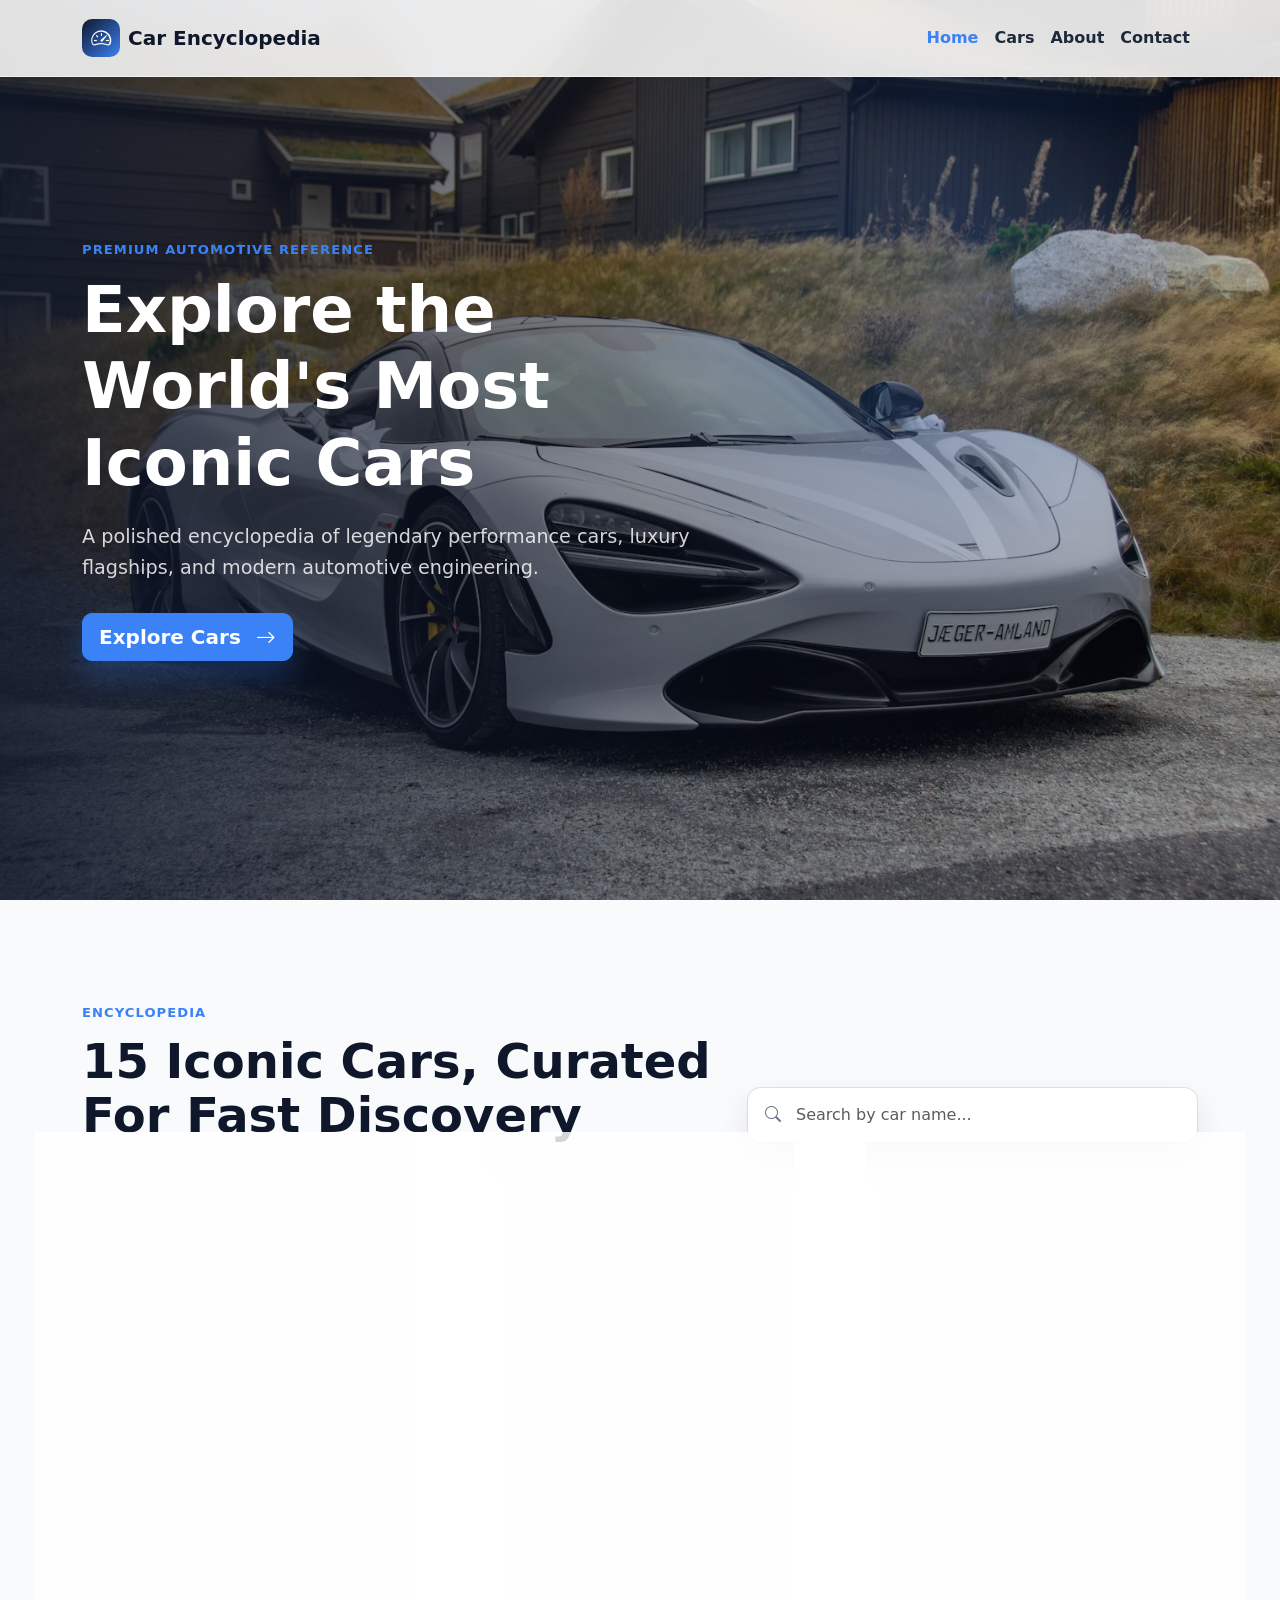
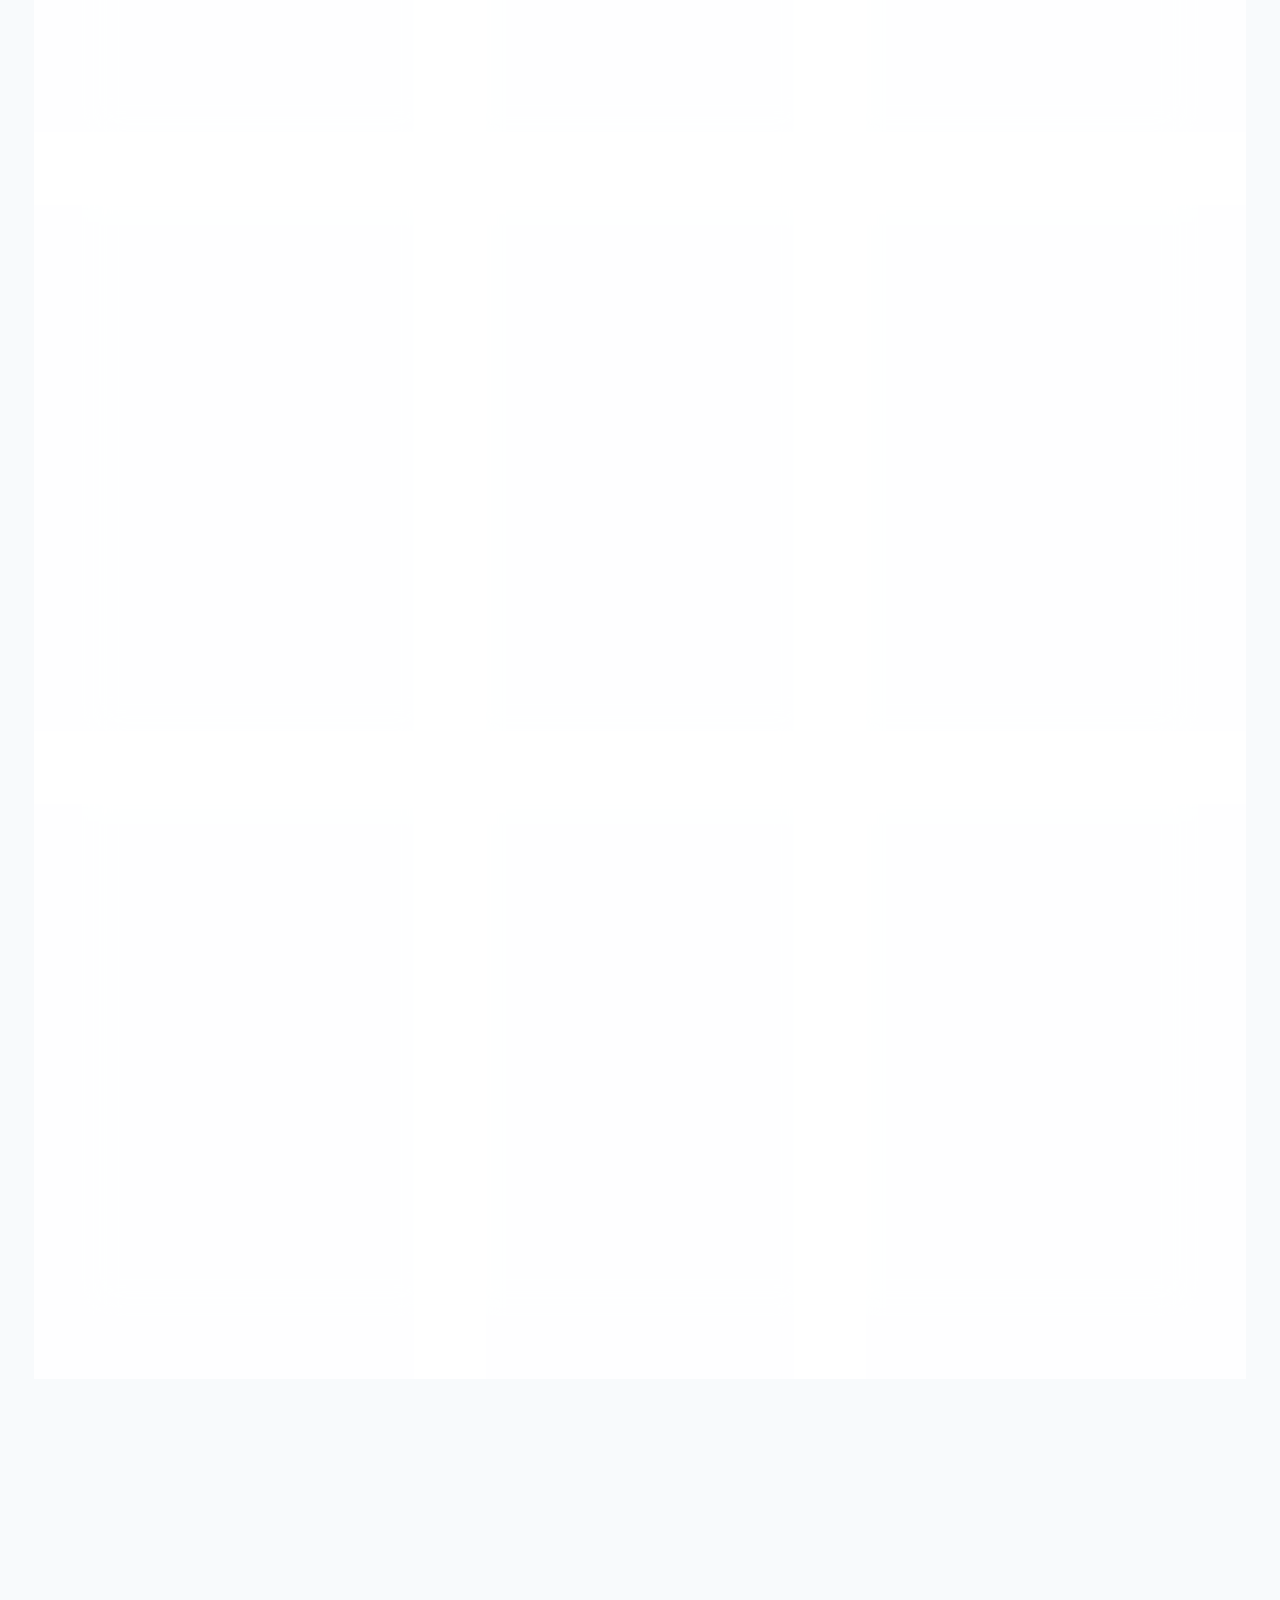
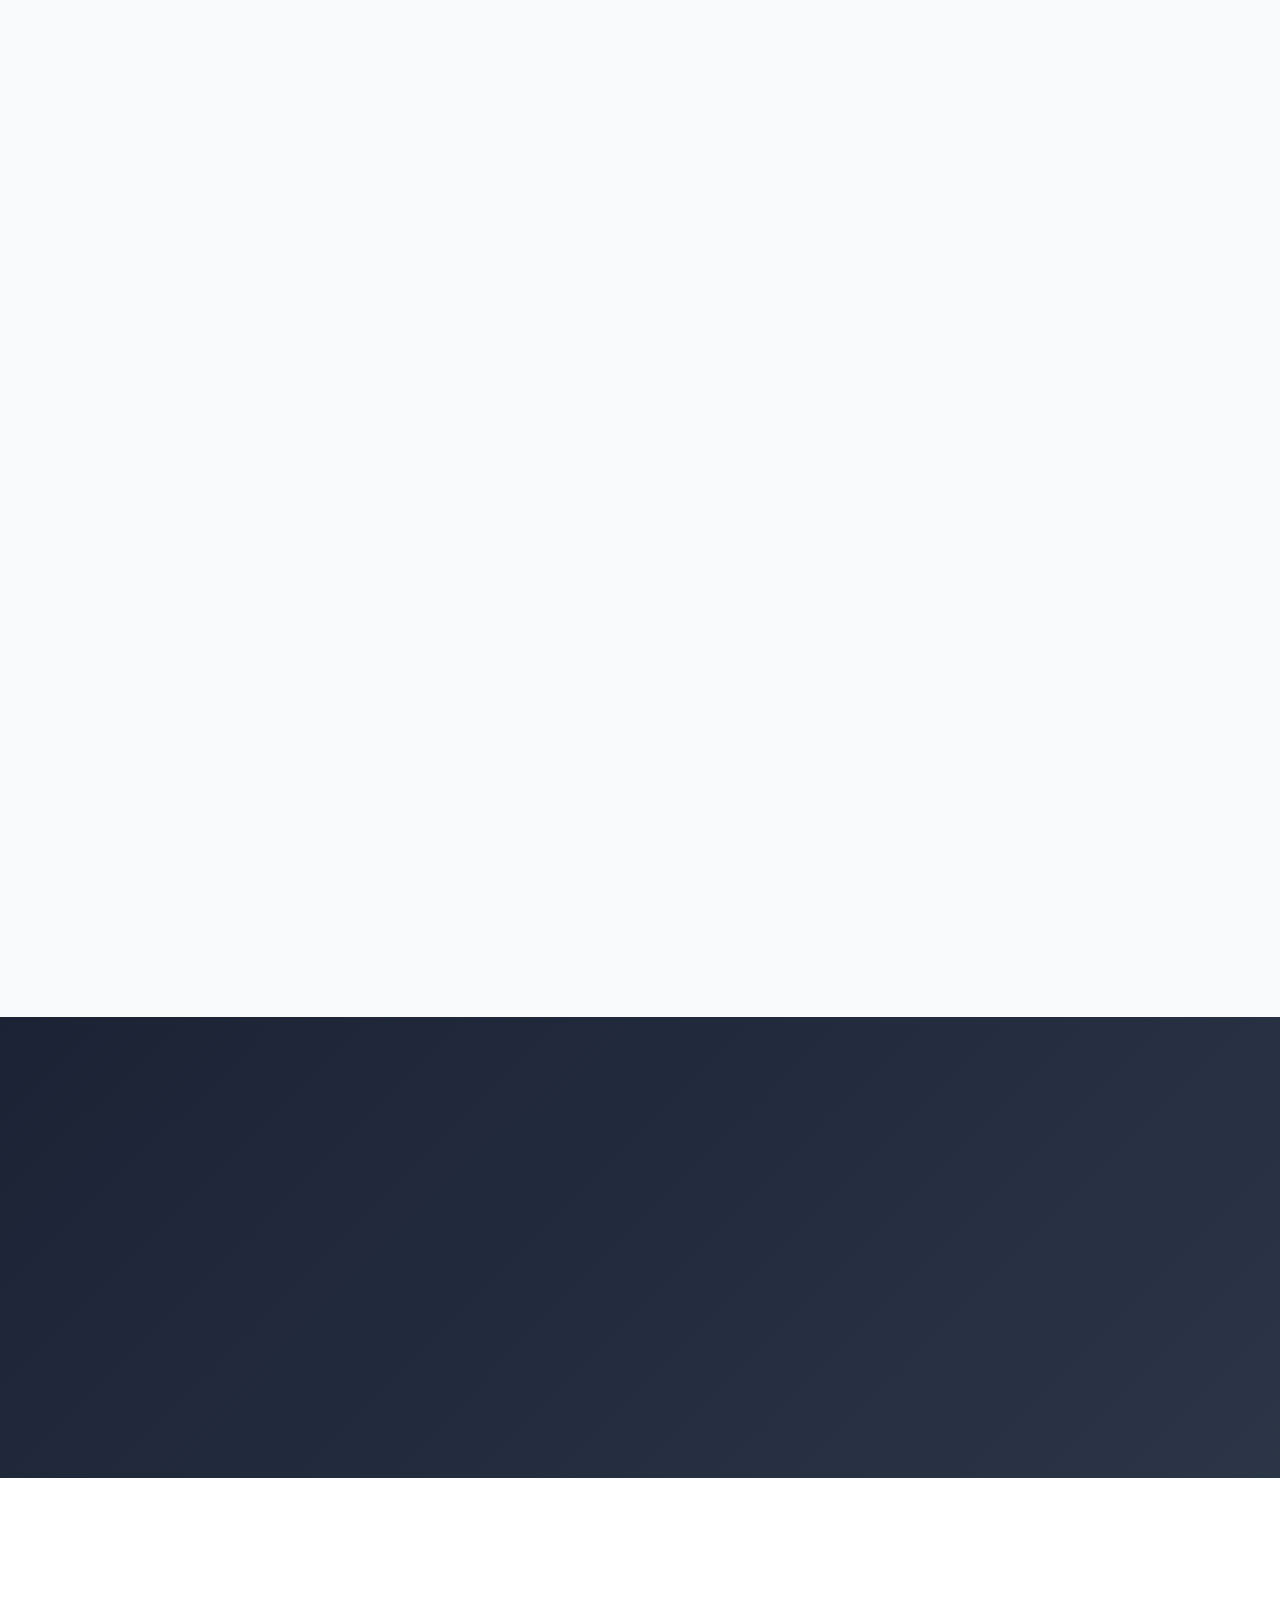
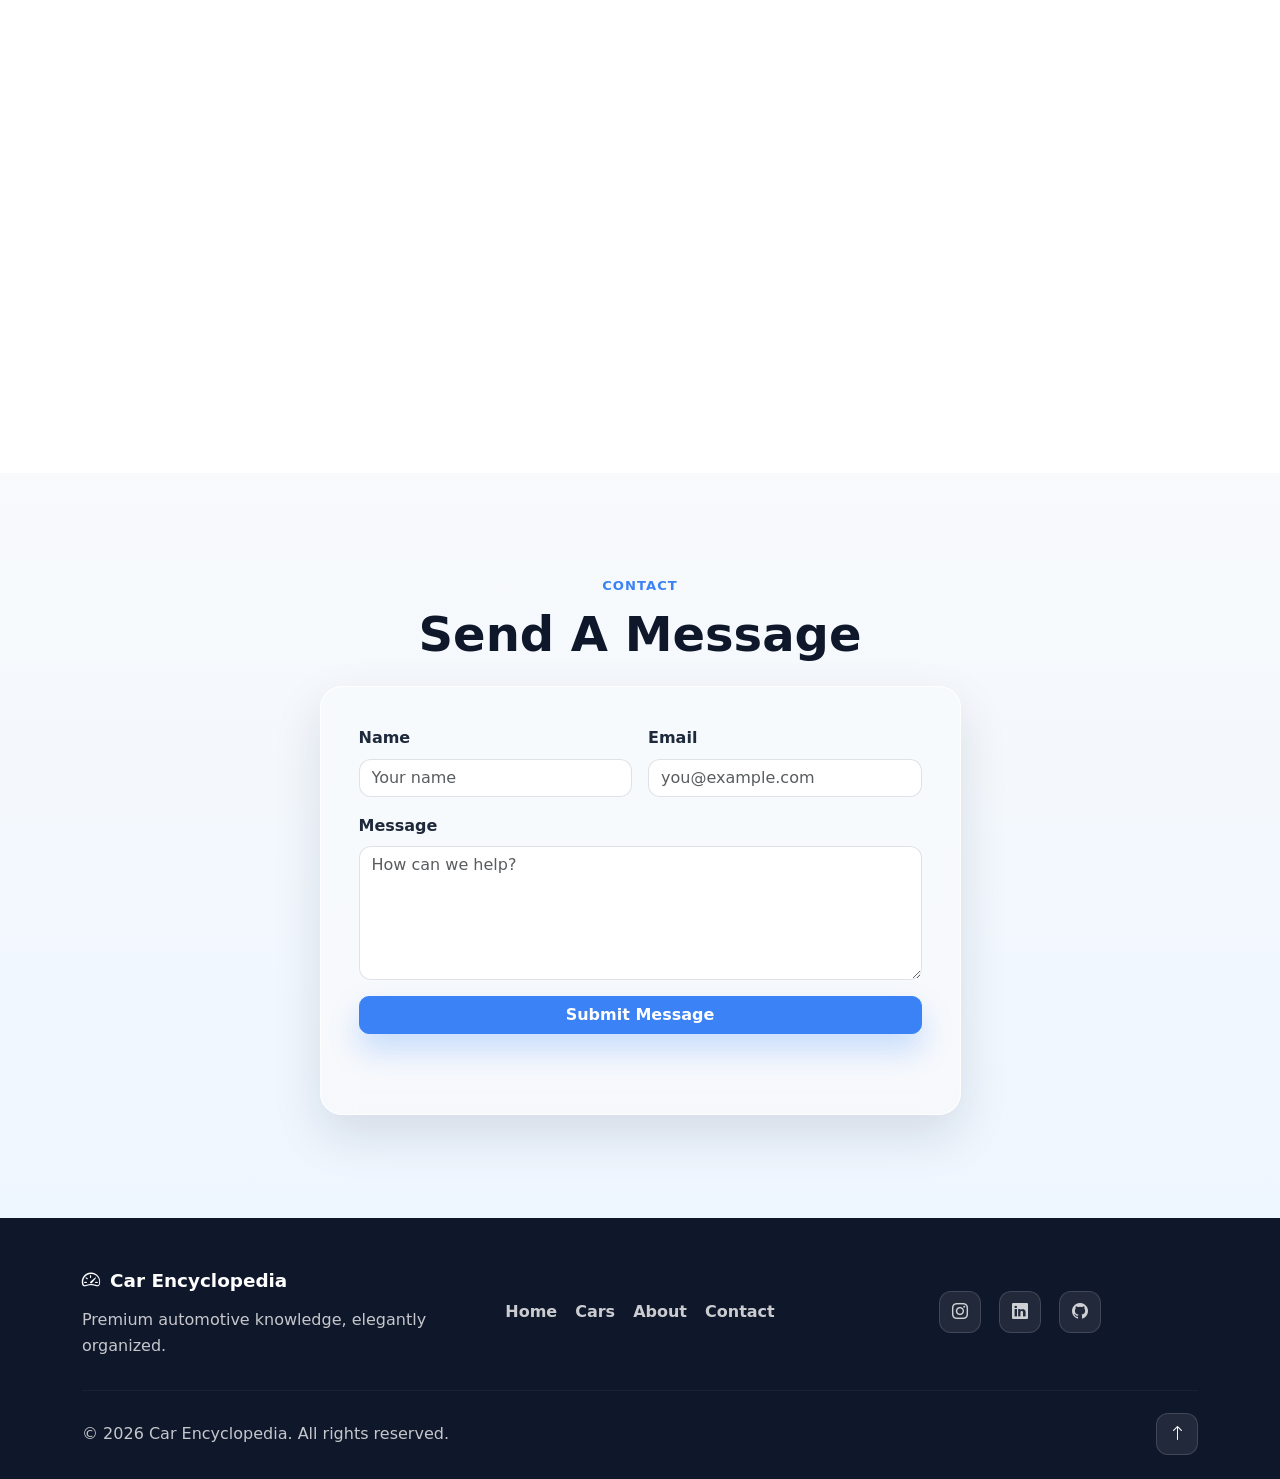
<file: index.html>
<!DOCTYPE html>
<html lang="en">
<head>
  <meta charset="UTF-8">
  <meta name="viewport" content="width=device-width, initial-scale=1.0">
  <meta name="description" content="Car Encyclopedia is a premium responsive showcase of 15 iconic cars with images, specs, search, and concise descriptions.">
  <meta name="keywords" content="car encyclopedia, Ferrari SF90, Lamborghini Aventador, Bugatti Chiron, Porsche 911, supercars">
  <meta name="author" content="Car Encyclopedia">
  <title>Car Encyclopedia | Premium Automotive Showcase</title>
  <link rel="preconnect" href="https://cdn.jsdelivr.net">
  <link href="https://cdn.jsdelivr.net/npm/bootstrap@5.3.3/dist/css/bootstrap.min.css" rel="stylesheet">
  <link href="https://cdn.jsdelivr.net/npm/bootstrap-icons@1.11.3/font/bootstrap-icons.css" rel="stylesheet">
  <link rel="stylesheet" href="css/style.css">
</head>
<body>
  <nav class="navbar navbar-expand-lg fixed-top" aria-label="Main navigation">
    <div class="container">
      <a class="navbar-brand d-flex align-items-center gap-2" href="#home" aria-label="Car Encyclopedia home">
        <span class="brand-mark"><i class="bi bi-speedometer2"></i></span>
        <span>Car Encyclopedia</span>
      </a>
      <button class="navbar-toggler" type="button" data-bs-toggle="collapse" data-bs-target="#mainNavbar" aria-controls="mainNavbar" aria-expanded="false" aria-label="Toggle navigation">
        <span class="navbar-toggler-icon"></span>
      </button>
      <div class="collapse navbar-collapse" id="mainNavbar">
        <ul class="navbar-nav ms-auto mb-2 mb-lg-0 align-items-lg-center">
          <li class="nav-item"><a class="nav-link" href="#home">Home</a></li>
          <li class="nav-item"><a class="nav-link" href="#cars">Cars</a></li>
          <li class="nav-item"><a class="nav-link" href="#about">About</a></li>
          <li class="nav-item"><a class="nav-link" href="#contact">Contact</a></li>
        </ul>
      </div>
    </div>
  </nav>

  <header id="home" class="hero-section">
    <div class="hero-overlay"></div>
    <div class="container position-relative">
      <div class="row min-vh-100 align-items-center">
        <div class="col-lg-8 col-xl-7">
          <p class="eyebrow reveal fade-in">Premium Automotive Reference</p>
          <h1 class="display-3 fw-bold text-white reveal fade-up">Explore the World's Most Iconic Cars</h1>
          <p class="hero-subtitle reveal fade-up">A polished encyclopedia of legendary performance cars, luxury flagships, and modern automotive engineering.</p>
          <a href="#cars" class="btn btn-primary btn-lg ripple reveal fade-up">
            Explore Cars <i class="bi bi-arrow-right ms-2"></i>
          </a>
        </div>
      </div>
    </div>
  </header>

  <main>
    <section id="cars" class="section-pad car-section">
      <div class="container">
        <div class="row align-items-end g-4 mb-4">
          <div class="col-lg-7">
            <p class="section-kicker reveal slide-right">Encyclopedia</p>
            <h2 class="section-title reveal slide-right">15 Iconic Cars, Curated For Fast Discovery</h2>
          </div>
          <div class="col-lg-5">
            <label for="searchInput" class="visually-hidden">Search by car name</label>
            <div class="search-box reveal slide-left">
              <i class="bi bi-search"></i>
              <input id="searchInput" class="form-control" type="search" placeholder="Search by car name..." autocomplete="off">
            </div>
          </div>
        </div>
        <div id="carGrid" class="row g-4" aria-live="polite"></div>
        <div id="emptyState" class="empty-state d-none">
          <i class="bi bi-search"></i>
          <h3>No cars found</h3>
          <p>Try a different model name.</p>
        </div>
      </div>
    </section>

    <section class="stats-section section-pad">
      <div class="container">
        <div class="stats-panel reveal fade-up">
          <div class="row g-4 text-center">
            <div class="col-6 col-lg-3">
              <div class="stat-item">
                <strong class="counter" data-target="15">0</strong>
                <span>Cars</span>
              </div>
            </div>
            <div class="col-6 col-lg-3">
              <div class="stat-item">
                <strong class="counter" data-target="10">0</strong>
                <span>Manufacturers</span>
              </div>
            </div>
            <div class="col-6 col-lg-3">
              <div class="stat-item">
                <strong><span class="counter" data-target="1000">0</span>+</strong>
                <span>Horsepower Combined</span>
              </div>
            </div>
            <div class="col-6 col-lg-3">
              <div class="stat-item">
                <strong><i class="bi bi-globe2"></i></strong>
                <span>Global Collection</span>
              </div>
            </div>
          </div>
        </div>
      </div>
    </section>

    <section id="about" class="section-pad about-section">
      <div class="container">
        <div class="row align-items-center g-5">
          <div class="col-lg-6">
            <p class="section-kicker reveal slide-right">About</p>
            <h2 class="section-title reveal slide-right">Built Like A Professional Automotive Reference</h2>
            <p class="section-text reveal fade-up">Car Encyclopedia presents legendary cars in a clean, responsive interface designed for quick browsing. It combines modern Bootstrap layout, custom CSS polish, live search, animation, and accessible semantic HTML.</p>
          </div>
          <div class="col-lg-6">
            <div class="about-card reveal slide-left">
              <div class="about-icon"><i class="bi bi-stars"></i></div>
              <h3>Portfolio-Ready Frontend</h3>
              <p>The site uses consistent spacing, premium cards, smooth transitions, and mobile-first behavior to create an internship-level project that feels practical and refined.</p>
              <div class="about-tags">
                <span>Responsive</span>
                <span>Accessible</span>
                <span>SEO-Friendly</span>
              </div>
            </div>
          </div>
        </div>
      </div>
    </section>

    <section id="contact" class="section-pad contact-section">
      <div class="container">
        <div class="row justify-content-center">
          <div class="col-lg-8 col-xl-7">
            <div class="text-center mb-4">
              <p class="section-kicker reveal fade-in">Contact</p>
              <h2 class="section-title reveal fade-up">Send A Message</h2>
            </div>
            <form id="contactForm" class="contact-form reveal fade-up" novalidate>
              <div class="row g-3">
                <div class="col-md-6">
                  <label for="name" class="form-label">Name</label>
                  <input id="name" name="name" type="text" class="form-control" placeholder="Your name" required>
                  <div class="invalid-feedback">Please enter your name.</div>
                </div>
                <div class="col-md-6">
                  <label for="email" class="form-label">Email</label>
                  <input id="email" name="email" type="email" class="form-control" placeholder="you@example.com" required>
                  <div class="invalid-feedback">Please enter a valid email address.</div>
                </div>
                <div class="col-12">
                  <label for="message" class="form-label">Message</label>
                  <textarea id="message" name="message" class="form-control" rows="5" minlength="10" placeholder="How can we help?" required></textarea>
                  <div class="invalid-feedback">Please enter a message of at least 10 characters.</div>
                </div>
                <div class="col-12">
                  <button class="btn btn-primary w-100 ripple" type="submit">Submit Message</button>
                </div>
              </div>
              <p id="formStatus" class="form-status" role="status" aria-live="polite"></p>
            </form>
          </div>
        </div>
      </div>
    </section>
  </main>

  <footer class="site-footer">
    <div class="container">
      <div class="row gy-4 align-items-center">
        <div class="col-lg-4">
          <a class="footer-brand" href="#home"><i class="bi bi-speedometer2"></i> Car Encyclopedia</a>
          <p class="mb-0">Premium automotive knowledge, elegantly organized.</p>
        </div>
        <div class="col-lg-4">
          <nav class="footer-links" aria-label="Footer navigation">
            <a href="#home">Home</a>
            <a href="#cars">Cars</a>
            <a href="#about">About</a>
            <a href="#contact">Contact</a>
          </nav>
        </div>
        <div class="col-lg-4">
          <div class="social-links">
            <a href="#" aria-label="Instagram"><i class="bi bi-instagram"></i></a>
            <a href="#" aria-label="LinkedIn"><i class="bi bi-linkedin"></i></a>
            <a href="#" aria-label="GitHub"><i class="bi bi-github"></i></a>
          </div>
        </div>
      </div>
      <hr>
      <div class="footer-bottom">
        <span>&copy; <span id="year"></span> Car Encyclopedia. All rights reserved.</span>
        <button id="backToTop" class="back-to-top" type="button" aria-label="Back to top"><i class="bi bi-arrow-up"></i></button>
      </div>
    </div>
  </footer>

  <div class="modal fade" id="carModal" tabindex="-1" aria-labelledby="carModalTitle" aria-hidden="true">
    <div class="modal-dialog modal-dialog-centered modal-lg">
      <div class="modal-content">
        <div class="modal-header">
          <div>
            <p class="modal-kicker mb-1">Car Profile</p>
            <h2 class="modal-title fs-4" id="carModalTitle">Car Details</h2>
          </div>
          <button type="button" class="btn-close" data-bs-dismiss="modal" aria-label="Close"></button>
        </div>
        <div class="modal-body">
          <img id="carModalImage" class="modal-car-image" src="images/car1.jpg" alt="">
          <div class="modal-specs">
            <span id="carModalManufacturer"></span>
            <span id="carModalYear"></span>
            <span id="carModalEngine"></span>
          </div>
          <p id="carModalDescription" class="mb-0"></p>
        </div>
      </div>
    </div>
  </div>

  <script src="https://cdn.jsdelivr.net/npm/bootstrap@5.3.3/dist/js/bootstrap.bundle.min.js"></script>
  <script src="js/script.js"></script>
</body>
</html>
</file>
<file: css/style.css>
:root {
  --primary: #0F172A;
  --secondary: #1E293B;
  --accent: #3B82F6;
  --background: #F8FAFC;
  --text: #1F2937;
  --muted: #64748B;
  --line: rgba(15, 23, 42, 0.1);
  --white: #FFFFFF;
  --shadow: 0 20px 50px rgba(15, 23, 42, 0.12);
  --shadow-soft: 0 14px 32px rgba(15, 23, 42, 0.09);
}

/* Base layout */
* {
  box-sizing: border-box;
}

html {
  scroll-behavior: smooth;
  scroll-padding-top: 80px;
}

body {
  margin: 0;
  font-family: Inter, ui-sans-serif, system-ui, -apple-system, BlinkMacSystemFont, "Segoe UI", sans-serif;
  color: var(--text);
  background: var(--background);
  line-height: 1.6;
  overflow-x: hidden;
}

img {
  display: block;
  max-width: 100%;
}

a {
  text-decoration: none;
}

.navbar {
  padding: 14px 0;
  background: rgba(255, 255, 255, 0.86);
  border-bottom: 1px solid rgba(255, 255, 255, 0.5);
  box-shadow: 0 10px 30px rgba(15, 23, 42, 0.08);
  backdrop-filter: blur(18px);
}

.navbar-brand {
  color: var(--primary);
  font-weight: 800;
  letter-spacing: 0;
}

.brand-mark {
  display: inline-grid;
  width: 38px;
  height: 38px;
  place-items: center;
  color: var(--white);
  background: linear-gradient(135deg, var(--primary), var(--accent));
  border-radius: 10px;
}

.navbar-nav .nav-link {
  color: var(--secondary);
  font-weight: 700;
  padding: 10px 14px;
}

.navbar-nav .nav-link:hover,
.navbar-nav .nav-link.active {
  color: var(--accent);
}

.navbar-toggler {
  border: 0;
  box-shadow: none;
}

.hero-section {
  position: relative;
  min-height: 100vh;
  isolation: isolate;
  background:
    linear-gradient(90deg, rgba(15, 23, 42, 0.88), rgba(15, 23, 42, 0.48), rgba(15, 23, 42, 0.2)),
    url("../images/car1.jpg") center / cover no-repeat;
}

.hero-overlay {
  position: absolute;
  inset: 0;
  z-index: -1;
  background: radial-gradient(circle at 75% 30%, rgba(59, 130, 246, 0.25), transparent 34%);
}

.eyebrow,
.section-kicker {
  margin-bottom: 12px;
  color: var(--accent);
  font-size: 0.82rem;
  font-weight: 800;
  letter-spacing: 0.08em;
  text-transform: uppercase;
}

.hero-subtitle {
  max-width: 650px;
  margin: 20px 0 30px;
  color: rgba(255, 255, 255, 0.82);
  font-size: clamp(1rem, 2vw, 1.2rem);
}

.btn {
  position: relative;
  overflow: hidden;
  border-radius: 10px;
  font-weight: 800;
  letter-spacing: 0;
}

.btn-primary {
  border-color: var(--accent);
  background: var(--accent);
  box-shadow: 0 16px 30px rgba(59, 130, 246, 0.26);
}

.btn-primary:hover {
  border-color: #2563EB;
  background: #2563EB;
  transform: translateY(-2px);
}

.ripple .ripple-circle {
  position: absolute;
  width: 12px;
  height: 12px;
  border-radius: 999px;
  pointer-events: none;
  background: rgba(255, 255, 255, 0.48);
  transform: translate(-50%, -50%) scale(1);
  animation: ripple 650ms ease-out forwards;
}

.section-pad {
  padding: clamp(72px, 8vw, 112px) 0;
}

.section-title {
  margin: 0;
  color: var(--primary);
  font-size: clamp(2rem, 4vw, 3rem);
  font-weight: 850;
  line-height: 1.12;
}

.section-text {
  margin-top: 20px;
  color: var(--muted);
  font-size: 1.04rem;
}

.search-box {
  position: relative;
}

.search-box i {
  position: absolute;
  top: 50%;
  left: 18px;
  color: var(--muted);
  transform: translateY(-50%);
}

.search-box .form-control {
  min-height: 56px;
  padding-left: 48px;
  border: 1px solid var(--line);
  border-radius: 14px;
  box-shadow: var(--shadow-soft);
}

.form-control:focus {
  border-color: rgba(59, 130, 246, 0.6);
  box-shadow: 0 0 0 0.25rem rgba(59, 130, 246, 0.15);
}

.car-card {
  height: 100%;
  overflow: hidden;
  border: 1px solid rgba(255, 255, 255, 0.85);
  border-radius: 18px;
  background: rgba(255, 255, 255, 0.82);
  box-shadow: var(--shadow-soft);
  backdrop-filter: blur(18px);
  transition: transform 260ms ease, box-shadow 260ms ease, border-color 260ms ease;
}

.car-card:hover {
  border-color: rgba(59, 130, 246, 0.24);
  box-shadow: var(--shadow);
  transform: translateY(-8px);
}

.car-image {
  height: 220px;
  overflow: hidden;
}

.car-image img {
  width: 100%;
  height: 100%;
  object-fit: cover;
  transition: transform 500ms ease;
}

.car-card:hover .car-image img {
  transform: scale(1.08);
}

.car-body {
  display: flex;
  min-height: 312px;
  flex-direction: column;
  padding: 22px;
}

.car-body h3 {
  margin-bottom: 8px;
  color: var(--primary);
  font-size: 1.28rem;
  font-weight: 850;
}

.meta-grid {
  display: grid;
  gap: 8px;
  margin: 14px 0 16px;
  grid-template-columns: repeat(2, minmax(0, 1fr));
}

.meta-grid span {
  display: block;
  color: var(--muted);
  font-size: 0.77rem;
  font-weight: 800;
  text-transform: uppercase;
}

.meta-grid strong {
  display: block;
  color: var(--secondary);
  font-size: 0.92rem;
}

.grid-column-full {
  grid-column: 1 / -1;
}

.car-description {
  color: var(--muted);
  font-size: 0.96rem;
}

.car-body .btn {
  margin-top: auto;
}

.empty-state {
  margin-top: 34px;
  padding: 48px 24px;
  text-align: center;
  border: 1px solid var(--line);
  border-radius: 18px;
  background: var(--white);
}

.empty-state i {
  color: var(--accent);
  font-size: 2rem;
}

.stats-section {
  color: var(--white);
  background:
    linear-gradient(135deg, rgba(15, 23, 42, 0.95), rgba(30, 41, 59, 0.94)),
    url("../images/car3.jpg") center / cover fixed;
}

.stats-panel {
  padding: clamp(28px, 5vw, 48px);
  border: 1px solid rgba(255, 255, 255, 0.14);
  border-radius: 22px;
  background: rgba(255, 255, 255, 0.08);
  box-shadow: 0 24px 70px rgba(0, 0, 0, 0.22);
  backdrop-filter: blur(18px);
}

.stat-item strong {
  display: block;
  color: var(--white);
  font-size: clamp(2rem, 5vw, 3.5rem);
  font-weight: 900;
  line-height: 1;
}

.stat-item span {
  display: block;
  margin-top: 10px;
  color: rgba(255, 255, 255, 0.72);
  font-weight: 700;
}

.about-section {
  background: var(--white);
}

.about-card,
.contact-form {
  padding: clamp(24px, 4vw, 38px);
  border: 1px solid rgba(255, 255, 255, 0.86);
  border-radius: 22px;
  background: rgba(248, 250, 252, 0.88);
  box-shadow: var(--shadow);
  backdrop-filter: blur(16px);
}

.about-icon {
  display: grid;
  width: 60px;
  height: 60px;
  margin-bottom: 22px;
  place-items: center;
  color: var(--white);
  background: linear-gradient(135deg, var(--accent), #14B8A6);
  border-radius: 16px;
  font-size: 1.6rem;
}

.about-card h3 {
  color: var(--primary);
  font-weight: 850;
}

.about-card p {
  color: var(--muted);
}

.about-tags {
  display: flex;
  flex-wrap: wrap;
  gap: 10px;
  margin-top: 20px;
}

.about-tags span {
  padding: 8px 12px;
  color: var(--secondary);
  background: var(--white);
  border: 1px solid var(--line);
  border-radius: 999px;
  font-size: 0.84rem;
  font-weight: 800;
}

.contact-section {
  background: linear-gradient(180deg, #F8FAFC, #EEF6FF);
}

.form-label {
  color: var(--secondary);
  font-weight: 800;
}

.contact-form .form-control {
  border: 1px solid var(--line);
  border-radius: 12px;
}

.modal-content {
  overflow: hidden;
  border: 0;
  border-radius: 20px;
  box-shadow: var(--shadow);
}

.modal-header {
  border-bottom: 1px solid var(--line);
}

.modal-kicker {
  color: var(--accent);
  font-size: 0.74rem;
  font-weight: 900;
  letter-spacing: 0.08em;
  text-transform: uppercase;
}

.modal-car-image {
  width: 100%;
  height: min(44vh, 360px);
  object-fit: cover;
  border-radius: 16px;
}

.modal-specs {
  display: flex;
  flex-wrap: wrap;
  gap: 10px;
  margin: 18px 0;
}

.modal-specs span {
  padding: 8px 12px;
  color: var(--secondary);
  background: var(--background);
  border: 1px solid var(--line);
  border-radius: 999px;
  font-size: 0.88rem;
  font-weight: 800;
}

.form-status {
  min-height: 24px;
  margin: 18px 0 0;
  text-align: center;
  font-weight: 800;
}

.form-status.success {
  color: #047857;
}

.form-status.error {
  color: #B91C1C;
}

.site-footer {
  padding: 48px 0 24px;
  color: rgba(255, 255, 255, 0.76);
  background: var(--primary);
}

.footer-brand {
  display: inline-flex;
  align-items: center;
  gap: 10px;
  margin-bottom: 12px;
  color: var(--white);
  font-size: 1.15rem;
  font-weight: 850;
}

.footer-links,
.social-links,
.footer-bottom {
  display: flex;
  align-items: center;
  justify-content: center;
  gap: 18px;
  flex-wrap: wrap;
}

.footer-links a,
.social-links a {
  color: rgba(255, 255, 255, 0.78);
  font-weight: 700;
}

.footer-links a:hover,
.social-links a:hover {
  color: var(--white);
}

.social-links {
  justify-content: flex-lg-end;
}

.social-links a,
.back-to-top {
  display: inline-grid;
  width: 42px;
  height: 42px;
  place-items: center;
  border: 1px solid rgba(255, 255, 255, 0.14);
  border-radius: 12px;
  background: rgba(255, 255, 255, 0.08);
}

.site-footer hr {
  margin: 32px 0 22px;
  border-color: rgba(255, 255, 255, 0.16);
}

.footer-bottom {
  justify-content: space-between;
}

.back-to-top {
  color: var(--white);
  cursor: pointer;
}

.reveal {
  opacity: 0;
  transition: opacity 650ms ease, transform 650ms ease;
}

/* Lightweight AOS-style animation states */
.reveal.visible {
  opacity: 1;
  transform: translate(0, 0);
}

.fade-up {
  transform: translateY(26px);
}

.fade-in {
  transform: scale(0.98);
}

.slide-left {
  transform: translateX(32px);
}

.slide-right {
  transform: translateX(-32px);
}

@keyframes ripple {
  to {
    opacity: 0;
    transform: translate(-50%, -50%) scale(28);
  }
}

@media (max-width: 991.98px) {
  .navbar-collapse {
    margin-top: 14px;
    padding: 14px;
    border: 1px solid var(--line);
    border-radius: 16px;
    background: var(--white);
  }

  .hero-section {
    min-height: 720px;
  }

  .footer-brand,
  .site-footer p {
    text-align: center;
    justify-content: center;
  }
}

@media (max-width: 575.98px) {
  .hero-section {
    min-height: 660px;
  }

  .display-3 {
    font-size: 2.55rem;
  }

  .section-pad {
    padding: 64px 0;
  }

  .car-image {
    height: 210px;
  }

  .car-body {
    min-height: auto;
  }

  .meta-grid {
    grid-template-columns: 1fr;
  }

  .footer-bottom {
    justify-content: center;
  }
}
</file>
